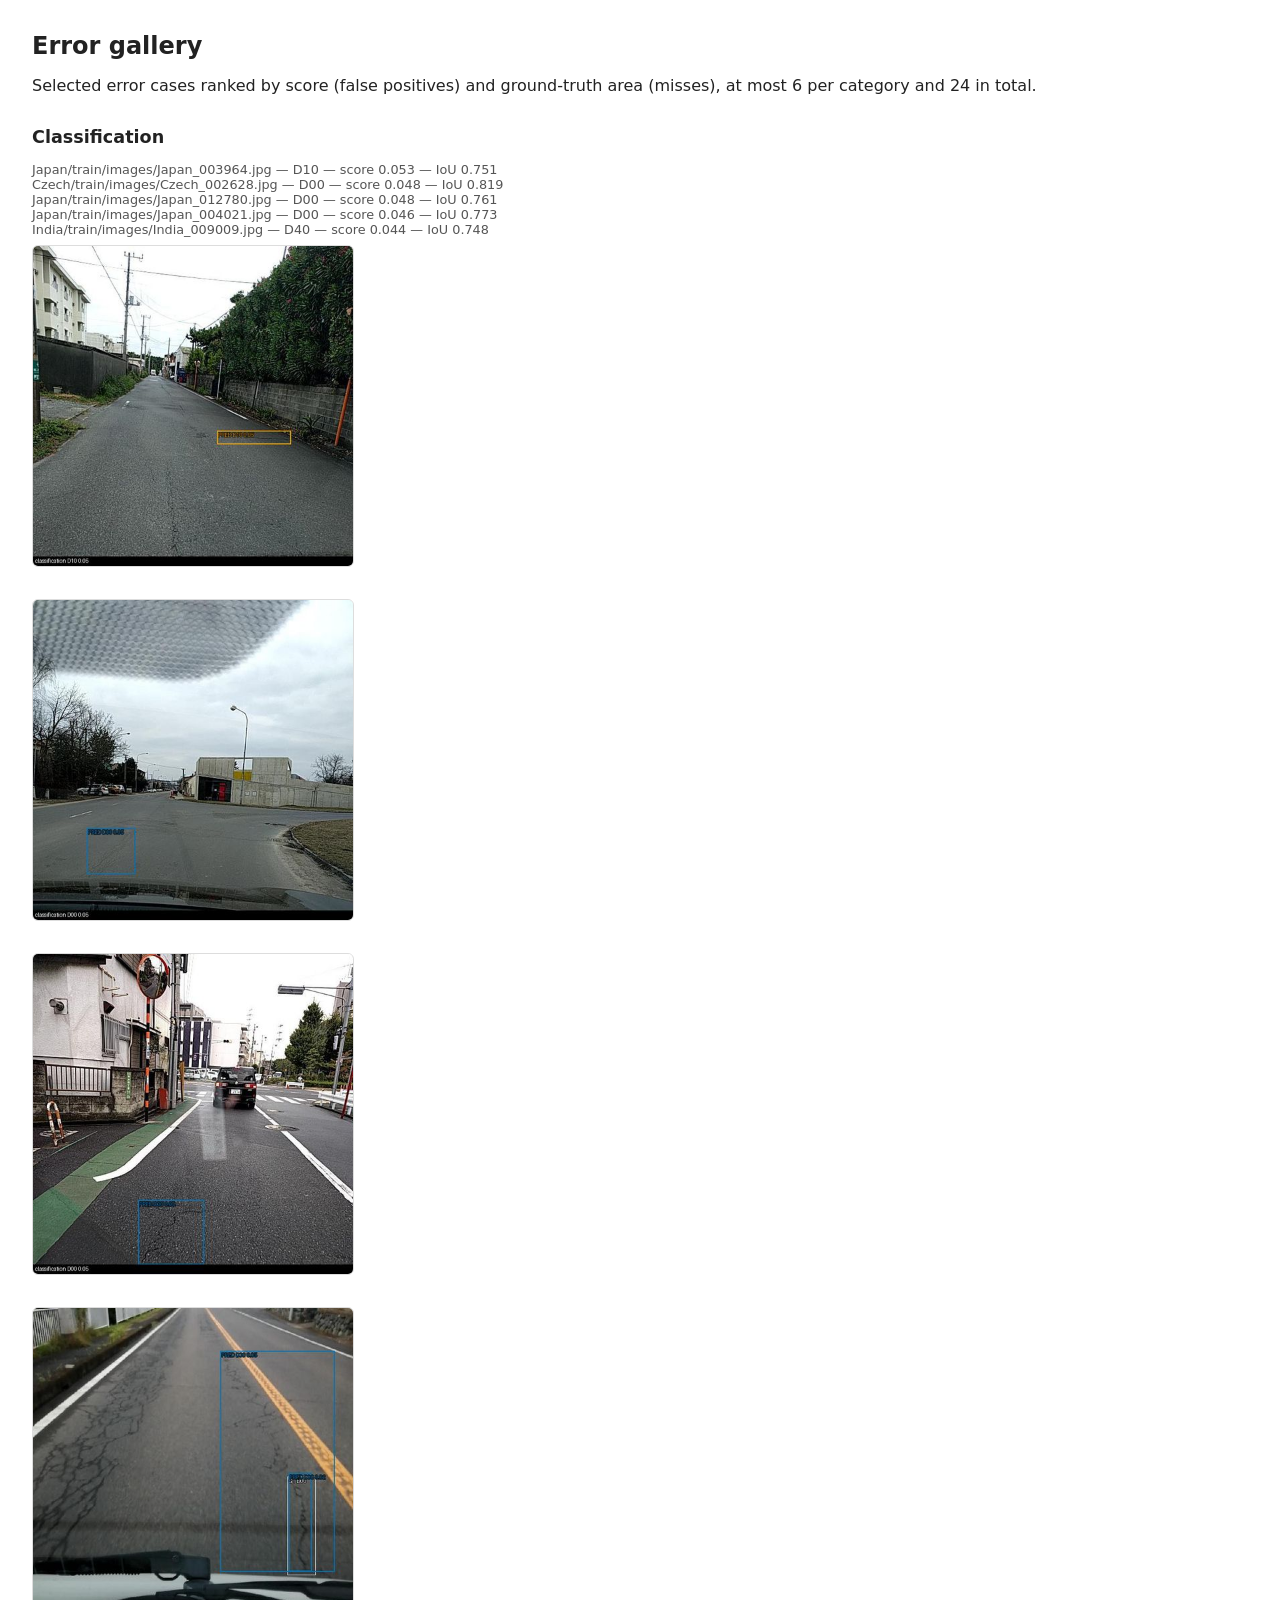
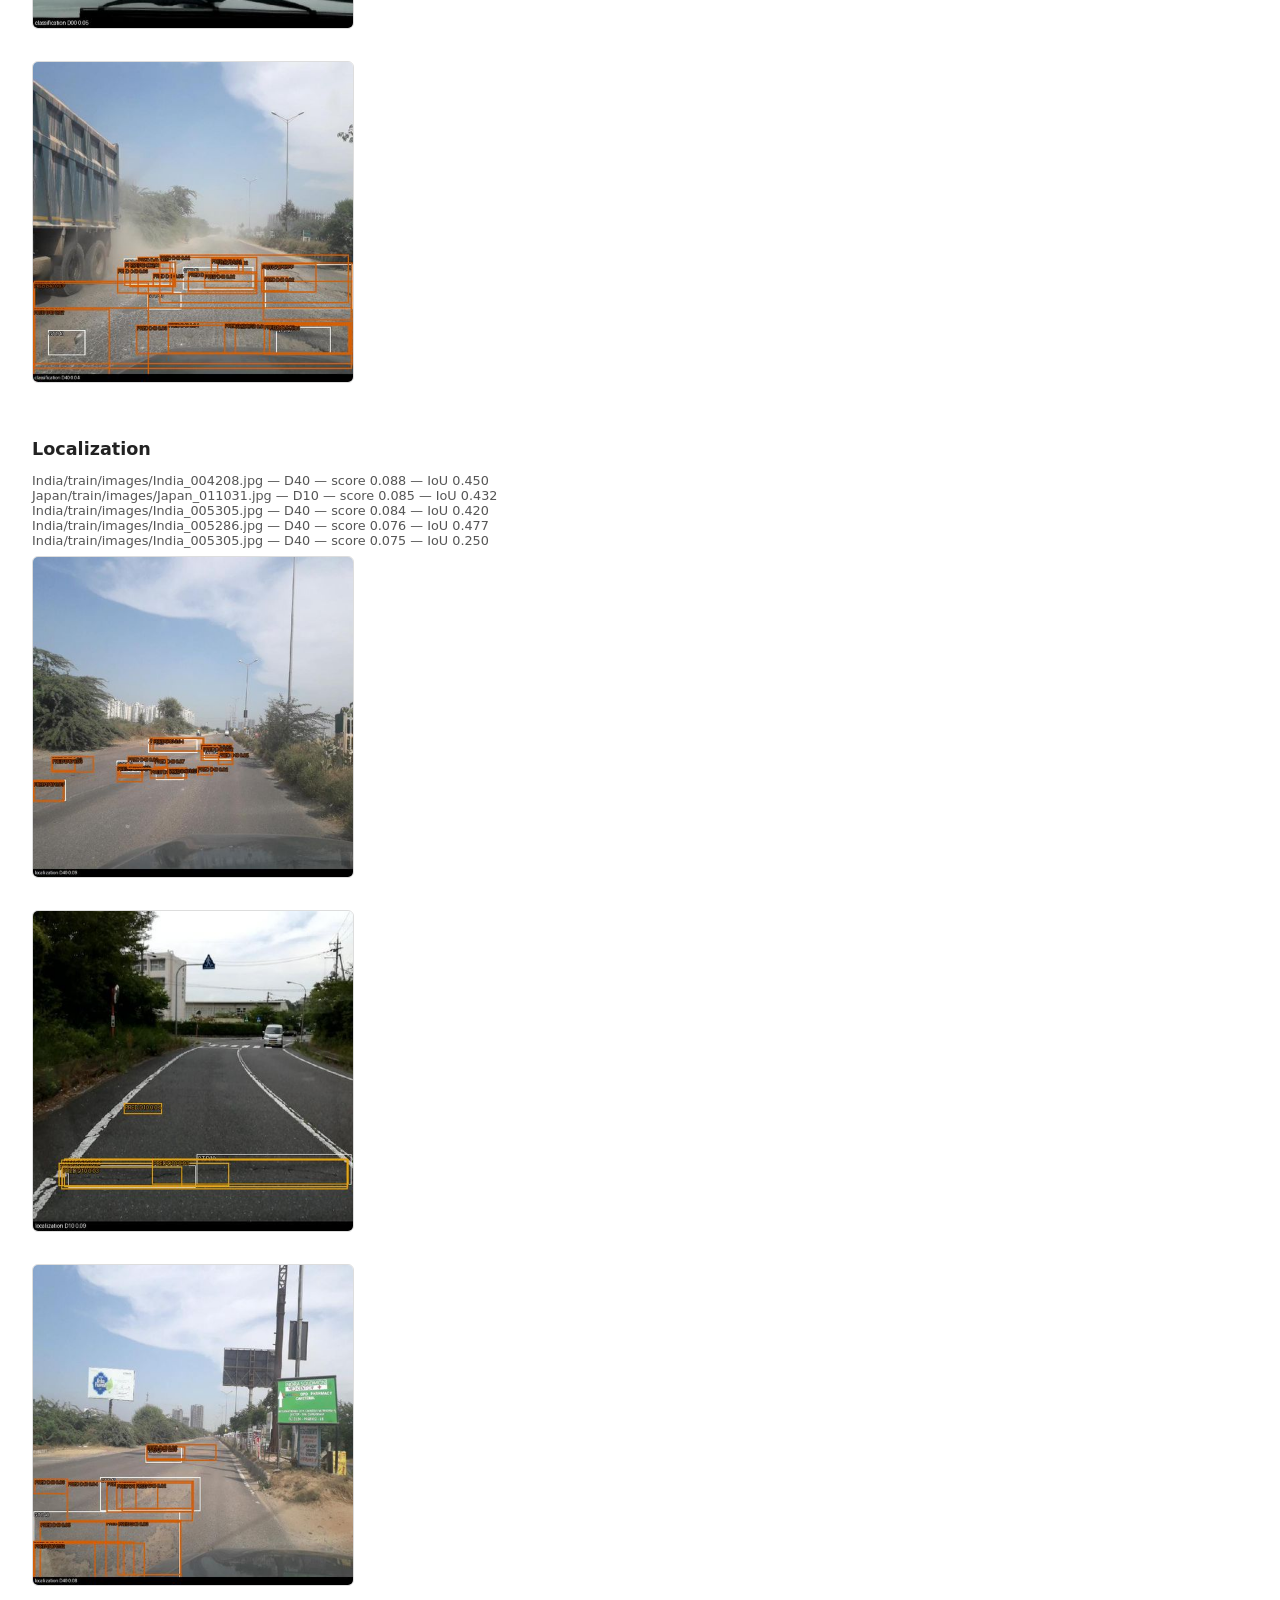
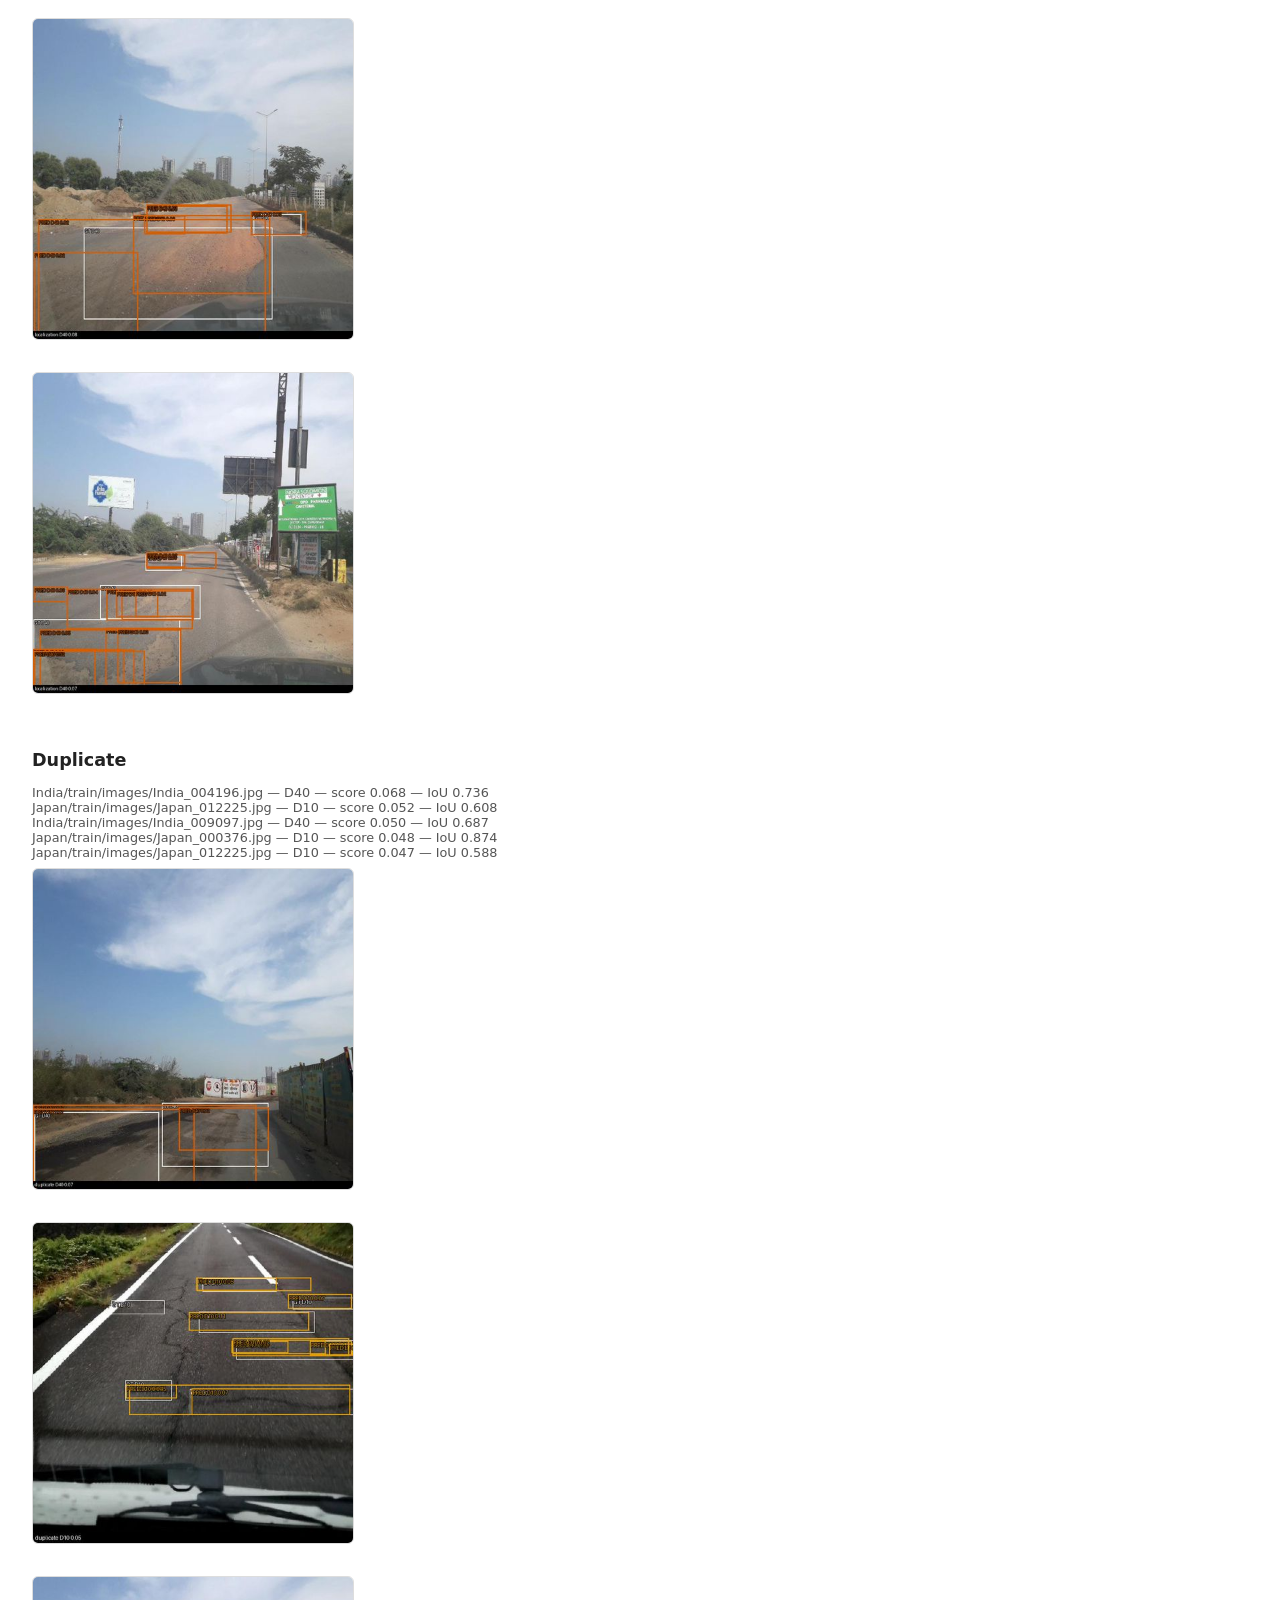
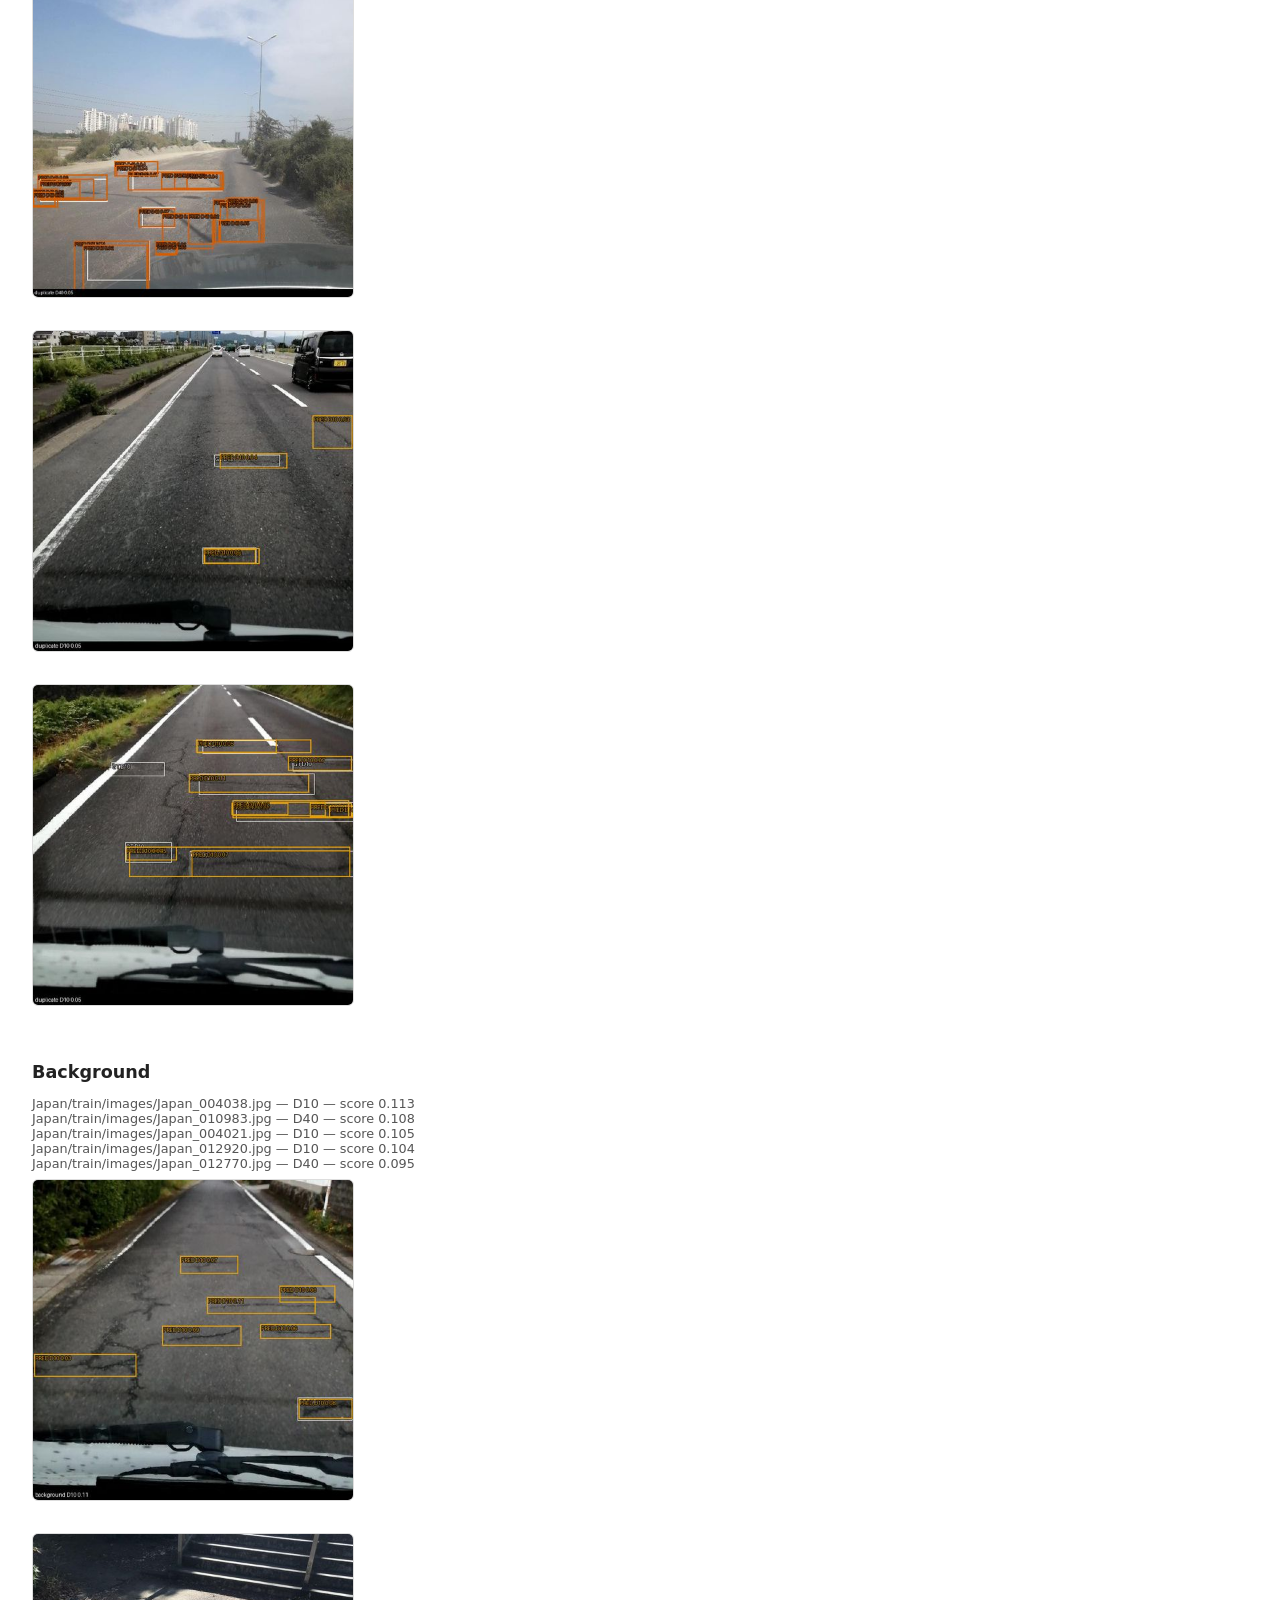
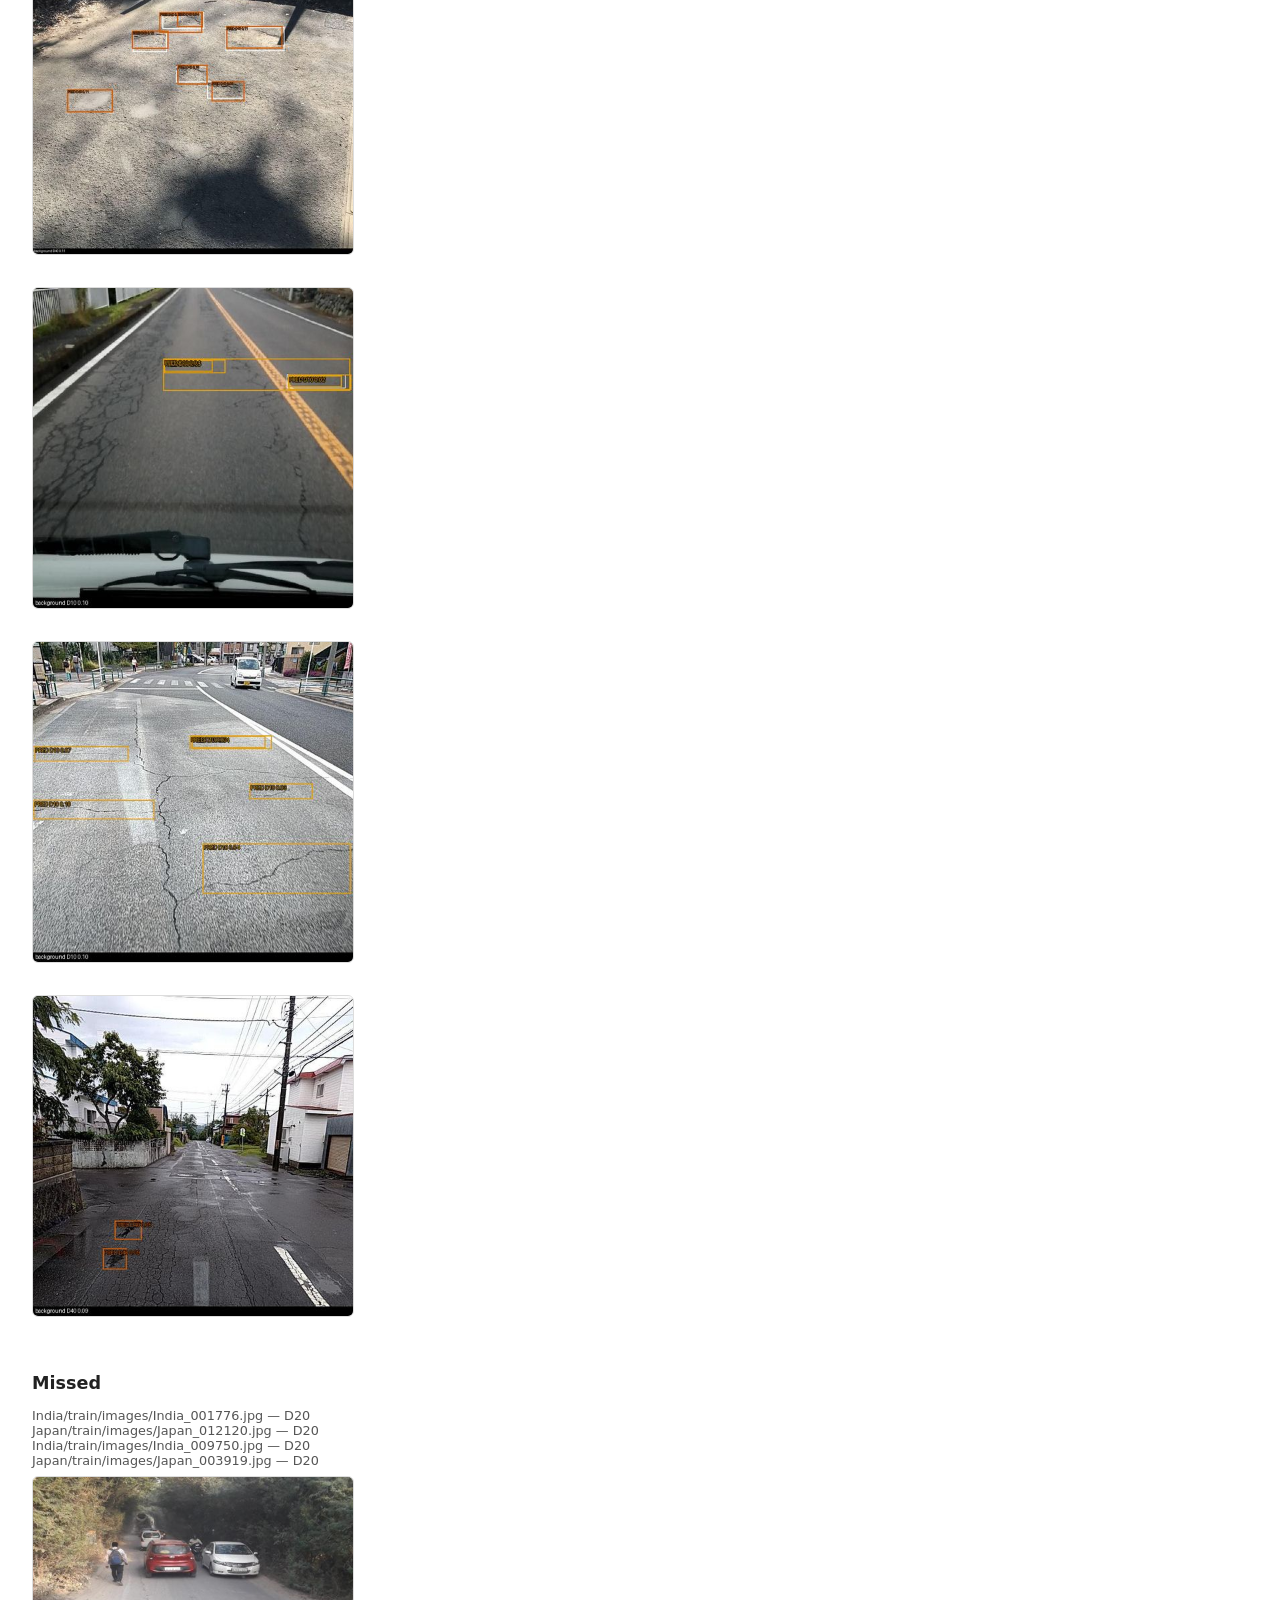
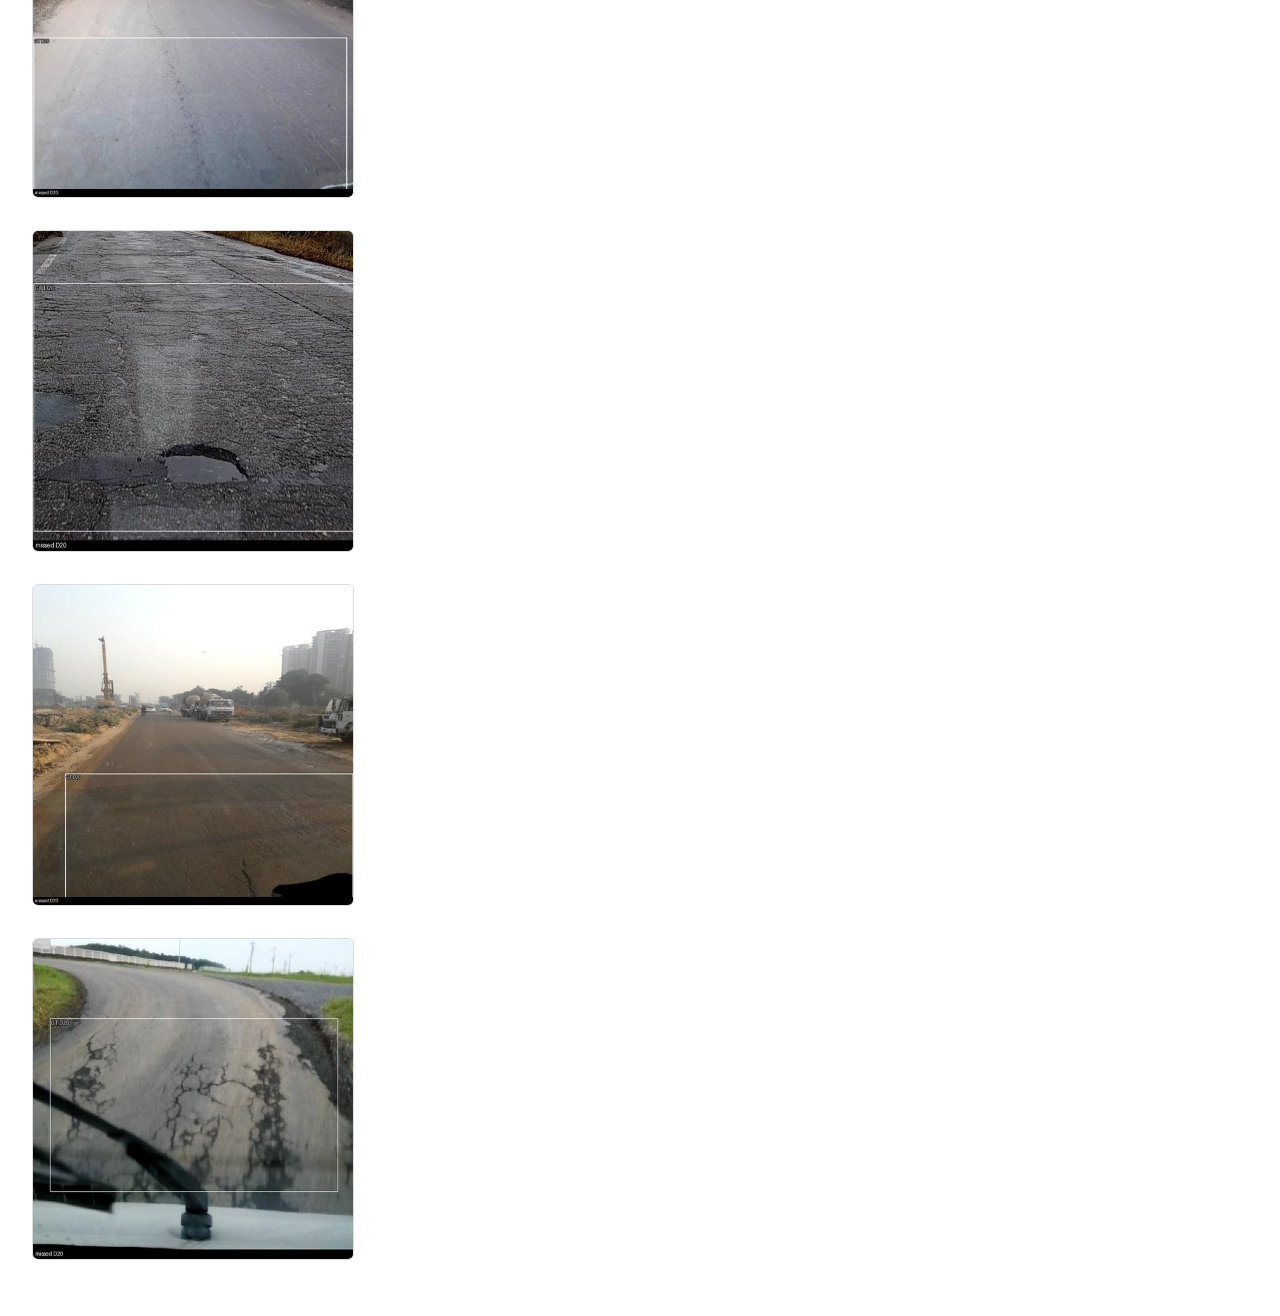
<file: reports/v1/gallery/index.html>
<!doctype html>
<html lang="en">
<head>
<meta charset="utf-8">
<meta name="viewport" content="width=device-width, initial-scale=1">
<title>Error gallery — road-damage-vision</title>
<style>
body { font-family: system-ui, sans-serif; margin: 2rem; color: #222; background: #fff; }
h1 { font-size: 1.5rem; }
h2 { font-size: 1.1rem; margin-top: 2rem; text-transform: capitalize; }
table { border-collapse: collapse; width: 100%; }
td { vertical-align: top; padding: 0.5rem 0.75rem 1.25rem 0; }
img { max-width: 320px; width: 100%; border: 1px solid #ddd; border-radius: 6px; }
caption { text-align: left; font-size: 0.8rem; color: #555; }
.empty { color: #555; }
</style>
</head>
<body>
<h1>Error gallery</h1>
<p>Selected error cases ranked by score (false positives) and ground-truth area (misses), at most 6 per category and 24 in total.</p>


<h2>classification</h2>
<table>

<tr>
<td>
<a href="classification/01_Japan_003964.jpg"><img src="classification/01_Japan_003964.jpg" alt="classification D10"></a>
<caption>Japan/train/images/Japan_003964.jpg — D10 — score 0.053 — IoU 0.751</caption>
</td>
</tr>

<tr>
<td>
<a href="classification/02_Czech_002628.jpg"><img src="classification/02_Czech_002628.jpg" alt="classification D00"></a>
<caption>Czech/train/images/Czech_002628.jpg — D00 — score 0.048 — IoU 0.819</caption>
</td>
</tr>

<tr>
<td>
<a href="classification/03_Japan_012780.jpg"><img src="classification/03_Japan_012780.jpg" alt="classification D00"></a>
<caption>Japan/train/images/Japan_012780.jpg — D00 — score 0.048 — IoU 0.761</caption>
</td>
</tr>

<tr>
<td>
<a href="classification/04_Japan_004021.jpg"><img src="classification/04_Japan_004021.jpg" alt="classification D00"></a>
<caption>Japan/train/images/Japan_004021.jpg — D00 — score 0.046 — IoU 0.773</caption>
</td>
</tr>

<tr>
<td>
<a href="classification/05_India_009009.jpg"><img src="classification/05_India_009009.jpg" alt="classification D40"></a>
<caption>India/train/images/India_009009.jpg — D40 — score 0.044 — IoU 0.748</caption>
</td>
</tr>

</table>

<h2>localization</h2>
<table>

<tr>
<td>
<a href="localization/01_India_004208.jpg"><img src="localization/01_India_004208.jpg" alt="localization D40"></a>
<caption>India/train/images/India_004208.jpg — D40 — score 0.088 — IoU 0.450</caption>
</td>
</tr>

<tr>
<td>
<a href="localization/02_Japan_011031.jpg"><img src="localization/02_Japan_011031.jpg" alt="localization D10"></a>
<caption>Japan/train/images/Japan_011031.jpg — D10 — score 0.085 — IoU 0.432</caption>
</td>
</tr>

<tr>
<td>
<a href="localization/03_India_005305.jpg"><img src="localization/03_India_005305.jpg" alt="localization D40"></a>
<caption>India/train/images/India_005305.jpg — D40 — score 0.084 — IoU 0.420</caption>
</td>
</tr>

<tr>
<td>
<a href="localization/04_India_005286.jpg"><img src="localization/04_India_005286.jpg" alt="localization D40"></a>
<caption>India/train/images/India_005286.jpg — D40 — score 0.076 — IoU 0.477</caption>
</td>
</tr>

<tr>
<td>
<a href="localization/05_India_005305.jpg"><img src="localization/05_India_005305.jpg" alt="localization D40"></a>
<caption>India/train/images/India_005305.jpg — D40 — score 0.075 — IoU 0.250</caption>
</td>
</tr>

</table>

<h2>duplicate</h2>
<table>

<tr>
<td>
<a href="duplicate/01_India_004196.jpg"><img src="duplicate/01_India_004196.jpg" alt="duplicate D40"></a>
<caption>India/train/images/India_004196.jpg — D40 — score 0.068 — IoU 0.736</caption>
</td>
</tr>

<tr>
<td>
<a href="duplicate/02_Japan_012225.jpg"><img src="duplicate/02_Japan_012225.jpg" alt="duplicate D10"></a>
<caption>Japan/train/images/Japan_012225.jpg — D10 — score 0.052 — IoU 0.608</caption>
</td>
</tr>

<tr>
<td>
<a href="duplicate/03_India_009097.jpg"><img src="duplicate/03_India_009097.jpg" alt="duplicate D40"></a>
<caption>India/train/images/India_009097.jpg — D40 — score 0.050 — IoU 0.687</caption>
</td>
</tr>

<tr>
<td>
<a href="duplicate/04_Japan_000376.jpg"><img src="duplicate/04_Japan_000376.jpg" alt="duplicate D10"></a>
<caption>Japan/train/images/Japan_000376.jpg — D10 — score 0.048 — IoU 0.874</caption>
</td>
</tr>

<tr>
<td>
<a href="duplicate/05_Japan_012225.jpg"><img src="duplicate/05_Japan_012225.jpg" alt="duplicate D10"></a>
<caption>Japan/train/images/Japan_012225.jpg — D10 — score 0.047 — IoU 0.588</caption>
</td>
</tr>

</table>

<h2>background</h2>
<table>

<tr>
<td>
<a href="background/01_Japan_004038.jpg"><img src="background/01_Japan_004038.jpg" alt="background D10"></a>
<caption>Japan/train/images/Japan_004038.jpg — D10 — score 0.113</caption>
</td>
</tr>

<tr>
<td>
<a href="background/02_Japan_010983.jpg"><img src="background/02_Japan_010983.jpg" alt="background D40"></a>
<caption>Japan/train/images/Japan_010983.jpg — D40 — score 0.108</caption>
</td>
</tr>

<tr>
<td>
<a href="background/03_Japan_004021.jpg"><img src="background/03_Japan_004021.jpg" alt="background D10"></a>
<caption>Japan/train/images/Japan_004021.jpg — D10 — score 0.105</caption>
</td>
</tr>

<tr>
<td>
<a href="background/04_Japan_012920.jpg"><img src="background/04_Japan_012920.jpg" alt="background D10"></a>
<caption>Japan/train/images/Japan_012920.jpg — D10 — score 0.104</caption>
</td>
</tr>

<tr>
<td>
<a href="background/05_Japan_012770.jpg"><img src="background/05_Japan_012770.jpg" alt="background D40"></a>
<caption>Japan/train/images/Japan_012770.jpg — D40 — score 0.095</caption>
</td>
</tr>

</table>

<h2>missed</h2>
<table>

<tr>
<td>
<a href="missed/01_India_001776.jpg"><img src="missed/01_India_001776.jpg" alt="missed D20"></a>
<caption>India/train/images/India_001776.jpg — D20</caption>
</td>
</tr>

<tr>
<td>
<a href="missed/02_Japan_012120.jpg"><img src="missed/02_Japan_012120.jpg" alt="missed D20"></a>
<caption>Japan/train/images/Japan_012120.jpg — D20</caption>
</td>
</tr>

<tr>
<td>
<a href="missed/03_India_009750.jpg"><img src="missed/03_India_009750.jpg" alt="missed D20"></a>
<caption>India/train/images/India_009750.jpg — D20</caption>
</td>
</tr>

<tr>
<td>
<a href="missed/04_Japan_003919.jpg"><img src="missed/04_Japan_003919.jpg" alt="missed D20"></a>
<caption>Japan/train/images/Japan_003919.jpg — D20</caption>
</td>
</tr>

</table>


</body>
</html>
</file>
